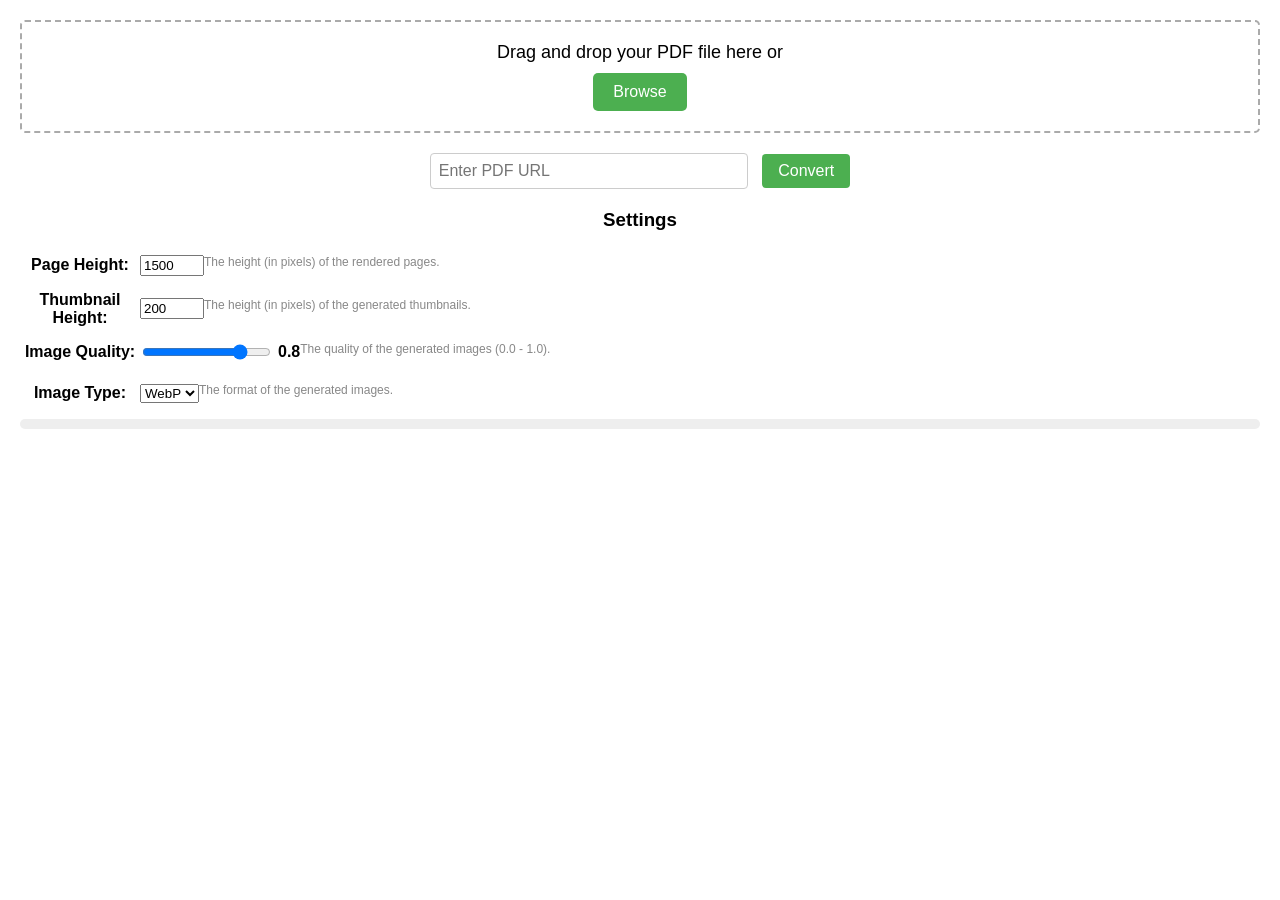
<file: deploy/index.html>
<!DOCTYPE html>
<html>

<head>
	<title>PDF Upload</title>
	<link rel="stylesheet" href="css/style.css">
	<script src="lib/pdf.min.js"></script>
	<script src="lib/jszip.min.js"></script>
</head>

<body>
	<div id="uploadContainer">
		<div id="dropContainer">
			<div id="dropMessage">Drag and drop your PDF file here or</div>
			<label for="pdfFile" id="browseButton">Browse</label>
			<input type="file" id="pdfFile" accept=".pdf">
		</div>

		<div id="pdfInputContainer">
			<input type="text" id="pdfUrlInput" placeholder="Enter PDF URL" />
			<button id="convertButton">Convert</button>
		</div>

		<div id="settingsContainer">
			<h3>Settings</h3>
			<div class="setting">
				<label for="pageHeight">Page Height:</label>
				<input type="number" id="pageHeight" min="500" max="3000" value="1500" step="100">
				<p class="description">The height (in pixels) of the rendered pages.</p>
			</div>
			<div class="setting">
				<label for="thumbnailHeight">Thumbnail Height:</label>
				<input type="number" id="thumbnailHeight" min="100" max="1000" step="50" value="200">
				<p class="description">The height (in pixels) of the generated thumbnails.</p>
			</div>
			<div class="setting">
				<label for="imageQuality">Image Quality:</label>
				<input type="range" id="imageQuality" min="0" max="1" step="0.1" value="0.8">
				<span id="imageQualityValue">0.8</span>
				<p class="description">The quality of the generated images (0.0 - 1.0).</p>
			</div>
			<div class="setting">
				<label for="imageType">Image Type:</label>
				<select id="imageType">
					<option value="image/webp">WebP</option>
					<option value="image/jpeg">JPEG</option>
				</select>
				<p class="description">The format of the generated images.</p>
			</div>
		</div>




		<div id="progressContainer">
			<div id="progressBar"></div>
		</div>
		<div id="progressMessage" class="info-message"></div>
	</div>
	<div id="downloadContainer" style="display: none;">
		<a id="downloadButton" href="#" download>Download</a>
	</div>
	<div id="thumbnailsContainer"></div>

	<script src="js/textLayerBuilder.min.js"></script>
	<script src="js/main.min.js"></script>
</body>

</html>
</file>
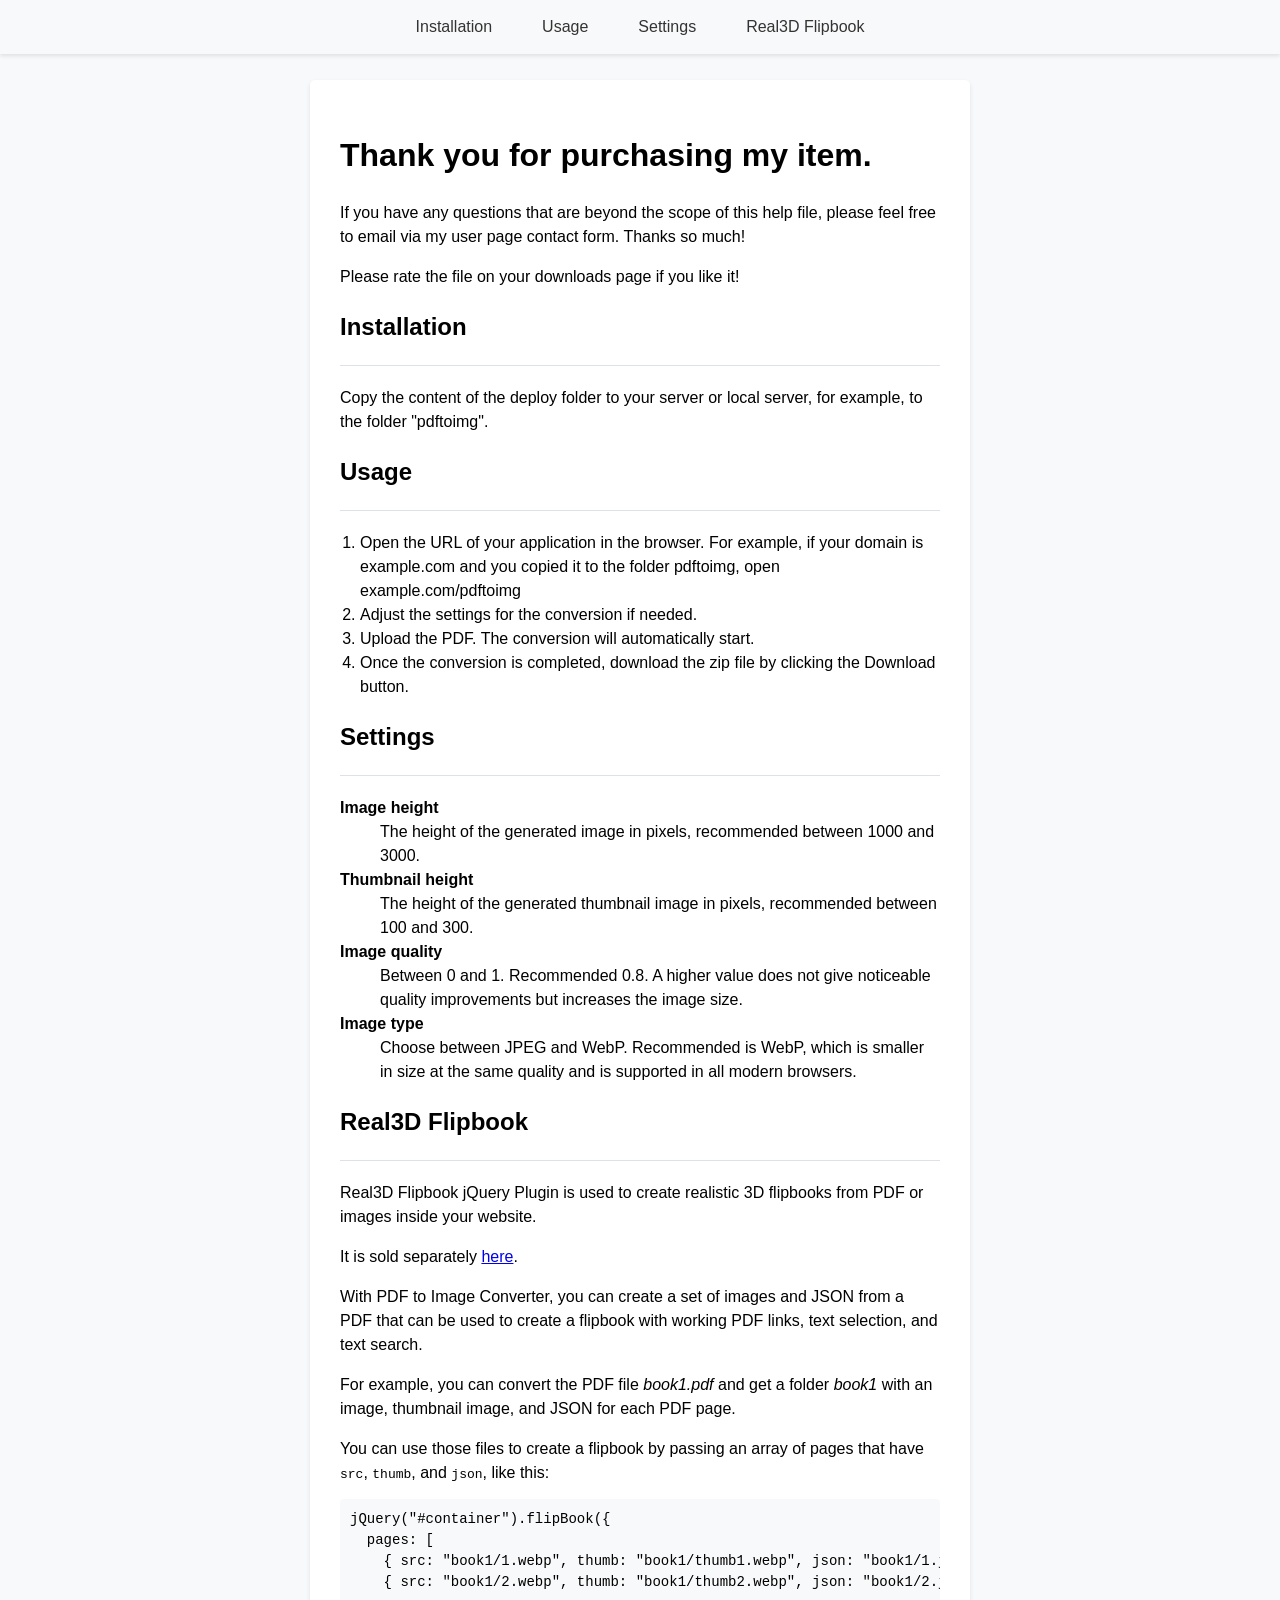
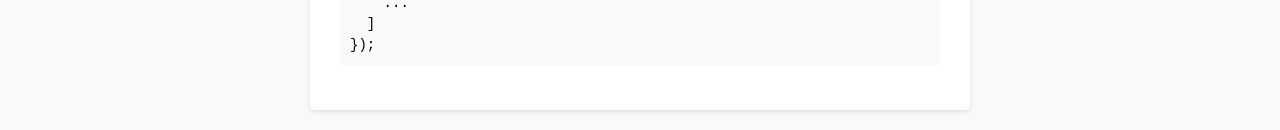
<file: documentation/index.html>
<!DOCTYPE html>
<html>

<head>
	<title>PDF to Image Converter</title>
	<style>
		body {
			font-family: Arial, sans-serif;
			margin: 0;
			line-height: 1.5;
			background-color: #f8f9fa;
		}

		/* Sticky Menu Styles */
		.sticky {
			position: fixed;
			top: 0;
			width: 100%;
			z-index: 100;
			background-color: #fff;
			box-shadow: 0 2px 4px rgba(0, 0, 0, 0.1);
		}

		.container {
			max-width: 600px;
			margin: 80px auto 20px;
			background-color: #fff;
			padding: 30px;
			border-radius: 5px;
			box-shadow: 0 2px 4px rgba(0, 0, 0, 0.1);
		}

		/* Menu Styles */
		.menu {
			display: flex;
			justify-content: center;
			width: 100%;
			position: fixed;
			top: 0;
			left: 0;
			background-color: #f8f9fa;
			z-index: 100;
			box-shadow: 0 2px 4px rgba(0, 0, 0, 0.1);
		}

		.menu a {
			text-decoration: none;
			color: #333;
			padding: 15px;
			margin: 0 10px;
			border-radius: 4px;
			transition: background-color 0.3s;
		}

		.menu a:hover {
			background-color: #e9ecef;
		}

		/* Section Styles */
		section {
			margin-top: 60px;
			margin-bottom: 40px;
		}

		section h2 {
			font-size: 24px;
			margin-bottom: 15px;
		}

		/* Other Styles (same as before) */
		p {
			margin-bottom: 10px;
		}

		hr {
			border: none;
			border-top: 1px solid #dee2e6;
			margin: 20px 0;
		}

		ol {
			padding-left: 20px;
		}

		dl {
			margin-bottom: 20px;
		}

		dt {
			font-weight: bold;
		}

		pre {
			background-color: #f8f9fa;
			padding: 10px;
			border-radius: 4px;
			font-size: 14px;
			overflow-x: auto;
		}
	</style>
	<script>
		window.addEventListener('scroll', function () {
			var menu = document.querySelector('.menu');
			menu.classList.toggle('sticky', window.scrollY > 0);
		});

		function smoothScroll(target) {
			document.querySelector(target).scrollIntoView({
				behavior: 'smooth'
			});
		}
	</script>
</head>

<body>
	<div class="menu">
		<a href="javascript:void(0)" onclick="smoothScroll('#installation')">Installation</a>
		<a href="javascript:void(0)" onclick="smoothScroll('#usage')">Usage</a>
		<a href="javascript:void(0)" onclick="smoothScroll('#settings')">Settings</a>
		<a href="javascript:void(0)" onclick="smoothScroll('#flipbook')">Real3D Flipbook</a>
	</div>

	<div class="container">
		<h1>Thank you for purchasing my item.</h1>
		<p>If you have any questions that are beyond the scope of this help file, please feel free to email via my
			user
			page
			contact form. Thanks so much!</p>
		<p>Please rate the file on your downloads page if you like it!</p>

		<h2 id="installation">Installation</h2>
		<hr>
		<p>Copy the content of the deploy folder to your server or local server, for example, to the folder
			"pdftoimg".
		</p>

		<h2 id="usage">Usage</h2>
		<hr>
		<ol>
			<li>Open the URL of your application in the browser. For example, if your domain is example.com and you
				copied it to
				the folder pdftoimg, open example.com/pdftoimg</li>
			<li>Adjust the settings for the conversion if needed.</li>
			<li>Upload the PDF. The conversion will automatically start.</li>
			<li>Once the conversion is completed, download the zip file by clicking the Download button.</li>
		</ol>

		<h2 id="settings">Settings</h2>
		<hr>
		<dl>
			<dt>Image height</dt>
			<dd>The height of the generated image in pixels, recommended between 1000 and 3000.</dd>

			<dt>Thumbnail height</dt>
			<dd>The height of the generated thumbnail image in pixels, recommended between 100 and 300.</dd>

			<dt>Image quality</dt>
			<dd>Between 0 and 1. Recommended 0.8. A higher value does not give noticeable quality improvements but
				increases
				the image size.</dd>

			<dt>Image type</dt>
			<dd>Choose between JPEG and WebP. Recommended is WebP, which is smaller in size at the same quality and
				is
				supported
				in all modern browsers.</dd>
		</dl>

		<h2 id="flipbook">Real3D Flipbook</h2>
		<hr>
		<p>Real3D Flipbook jQuery Plugin is used to create realistic 3D flipbooks from PDF or images inside your
			website.</p>
		<p>It is sold separately <a href="https://codecanyon.net/item/real3d-flipbook-jquery-plugin/4281720">here</a>.
		</p>
		<p>With PDF to Image Converter, you can create a set of images and JSON from a PDF that can be used to
			create a
			flipbook with working PDF links, text selection, and text search.</p>
		<p>For example, you can convert the PDF file <em>book1.pdf</em> and get a folder <em>book1</em> with an
			image,
			thumbnail image, and JSON for each PDF page.</p>
		<p>You can use those files to create a flipbook by passing an array of pages that have <code>src</code>,
			<code>thumb</code>,
			and <code>json</code>, like this:
		</p>
		<pre><code>jQuery("#container").flipBook({
  pages: [
    { src: "book1/1.webp", thumb: "book1/thumb1.webp", json: "book1/1.json" },
    { src: "book1/2.webp", thumb: "book1/thumb2.webp", json: "book1/2.json" },
    ...
  ]
});</code></pre>
	</div>
</body>

</html>
</file>
<file: deploy/css/style.css>
body {
    font-family: Arial, sans-serif;
    margin: 0;
    padding: 20px;
}

#uploadContainer {
    text-align: center;
}

#dropContainer {
    border: 2px dashed #aaa;
    border-radius: 5px;
    padding: 20px;
    margin-bottom: 20px;
    cursor: pointer;
}

#dropContainer.drag-over {
    border-color: #555;
}

#dropMessage {
    font-size: 18px;
    margin-bottom: 10px;
}

#browseButton {
    display: inline-block;
    padding: 10px 20px;
    background-color: #4CAF50;
    color: #ffffff;
    cursor: pointer;
    border-radius: 5px;
    transition: background-color 0.3s;
}

#browseButton:hover {
    background-color: #45a049;
}

#progressContainer {
    background-color: #eee;
    height: 10px;
    border-radius: 5px;
    overflow: hidden;
}

#progressBar {
    background-color: #4CAF50;
    height: 100%;
    width: 0%;
    transition: width 0.3s;
}

#progressBar.complete {
    background-color: #45a049;
}

#progressMessage {
    margin-top: 10px;
    font-size: 14px;
}

#downloadContainer {
    display: none;
    text-align: center;
    margin-top: 20px;
}

#downloadButton {
    display: inline-block;
    padding: 10px 20px;
    border: none;
    border-radius: 5px;
    background-color: #4CAF50;
    color: #ffffff;
    cursor: pointer;
    text-decoration: none;
    transition: background-color 0.3s;
}

#downloadButton:hover {
    background-color: #45a049;
}

#pdfFile {
    display: none;
}

#dropContainer {
    position: relative;
}

.info-message {
    display: block;
    margin-top: 10px;
    font-size: 14px;
    color: #333;
}

#thumbnailsContainer {
    margin-top: 20px;
    display: flex;
    flex-wrap: wrap;
    justify-content: left;
}

.thumbnail {
    /* width: 150px; */
    height: 100px;
    margin: 5px;
    border: 1px solid #ccc;
    box-shadow: 0 2px 4px rgba(0, 0, 0, 0.1);
    overflow: hidden;
}

.thumbnail img {
    width: 100%;
    height: 100%;
    object-fit: cover;
}

#settingsContainer {
    margin-top: 20px;
}

.setting {
    display: flex;
    align-items: center;
    margin-bottom: 10px;
}

.setting label {
    width: 120px;
    font-weight: bold;
}

.setting .form-control {
    margin-left: 10px;
    width: 80px;
    padding: 5px;
}

.setting #imageQualityValue {
    margin-left: 5px;
    font-weight: bold;
}

.setting .description {
    margin-top: 5px;
    font-size: 12px;
    color: #888;
}

/* Input field styles */
#pdfUrlInput {
	padding: 8px;
	font-size: 16px;
	border: 1px solid #ccc;
	border-radius: 4px;
	width: 300px;
	margin-right: 10px;
}

/* Button styles */
#convertButton {
	padding: 8px 16px;
	font-size: 16px;
	background-color: #4CAF50;
	color: #fff;
	border: none;
	border-radius: 4px;
	cursor: pointer;
}

#convertButton:hover {
	background-color: #45a049;
}
</file>
